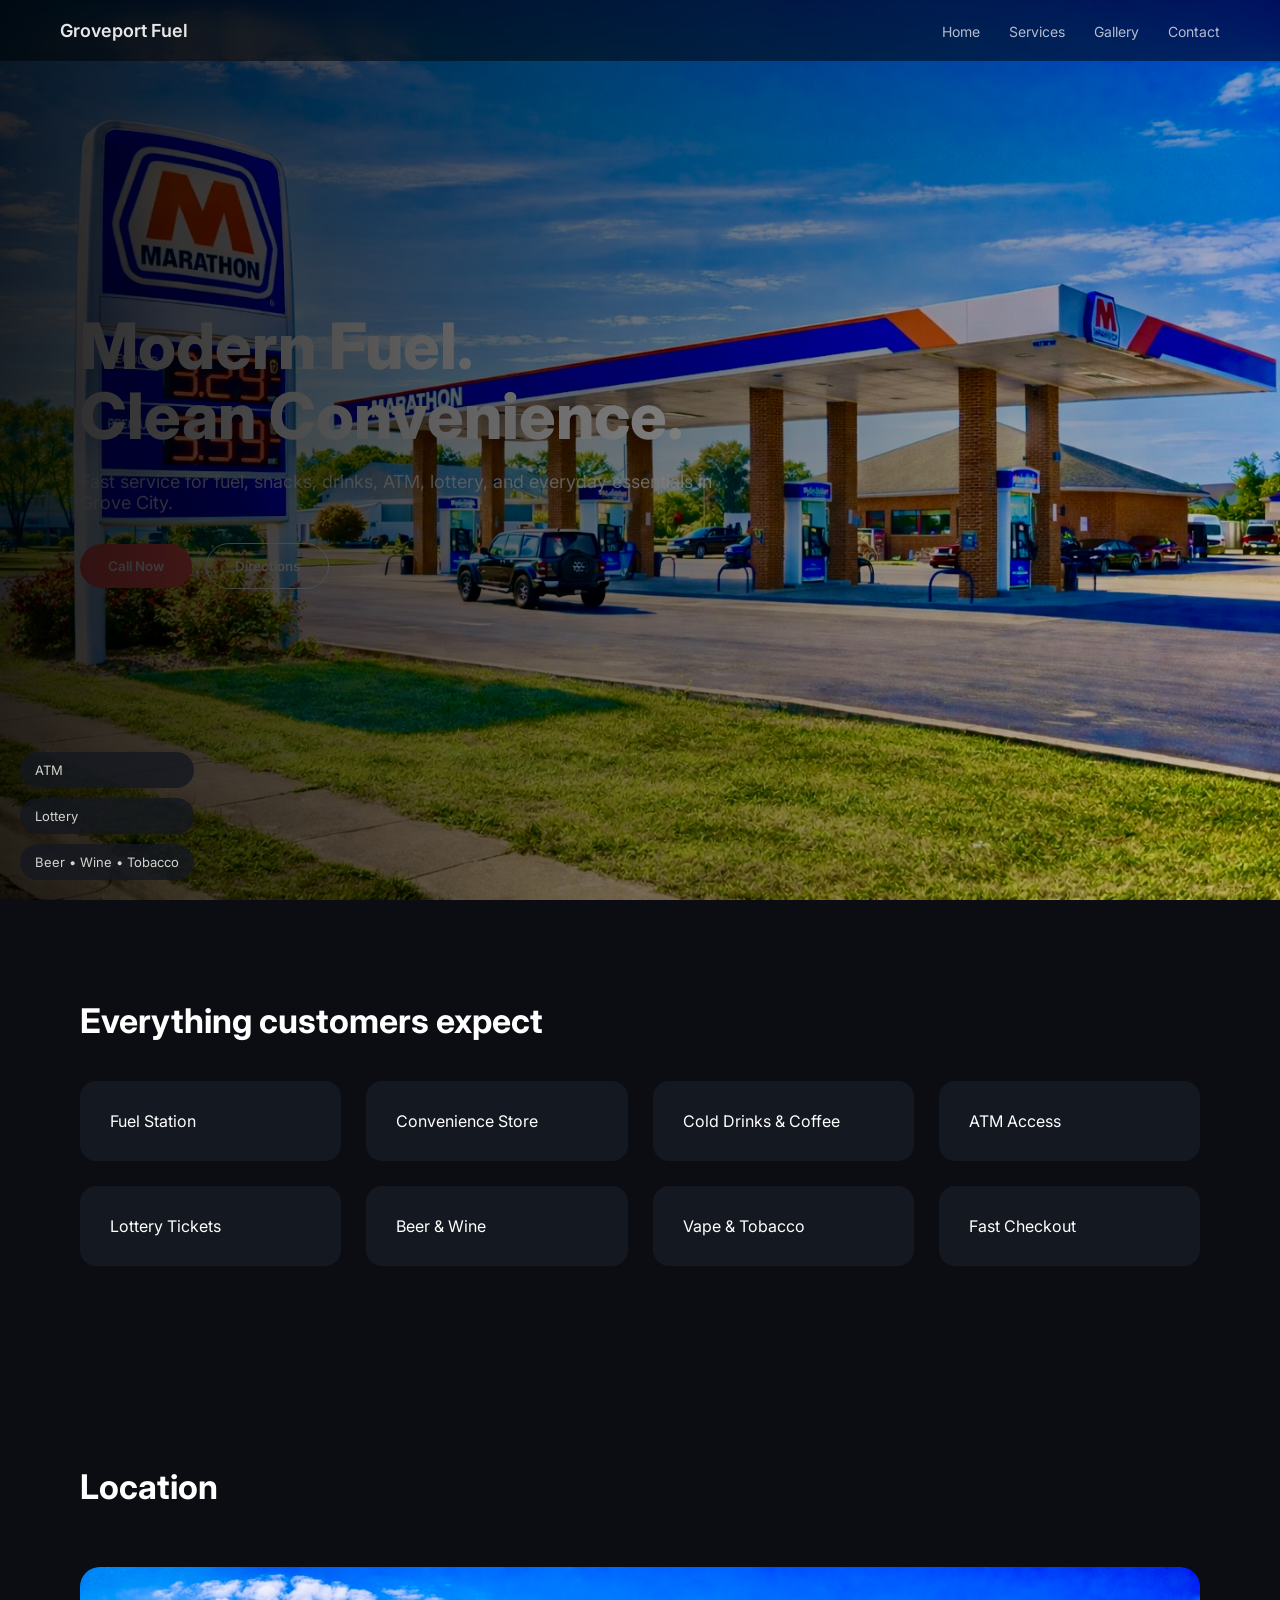
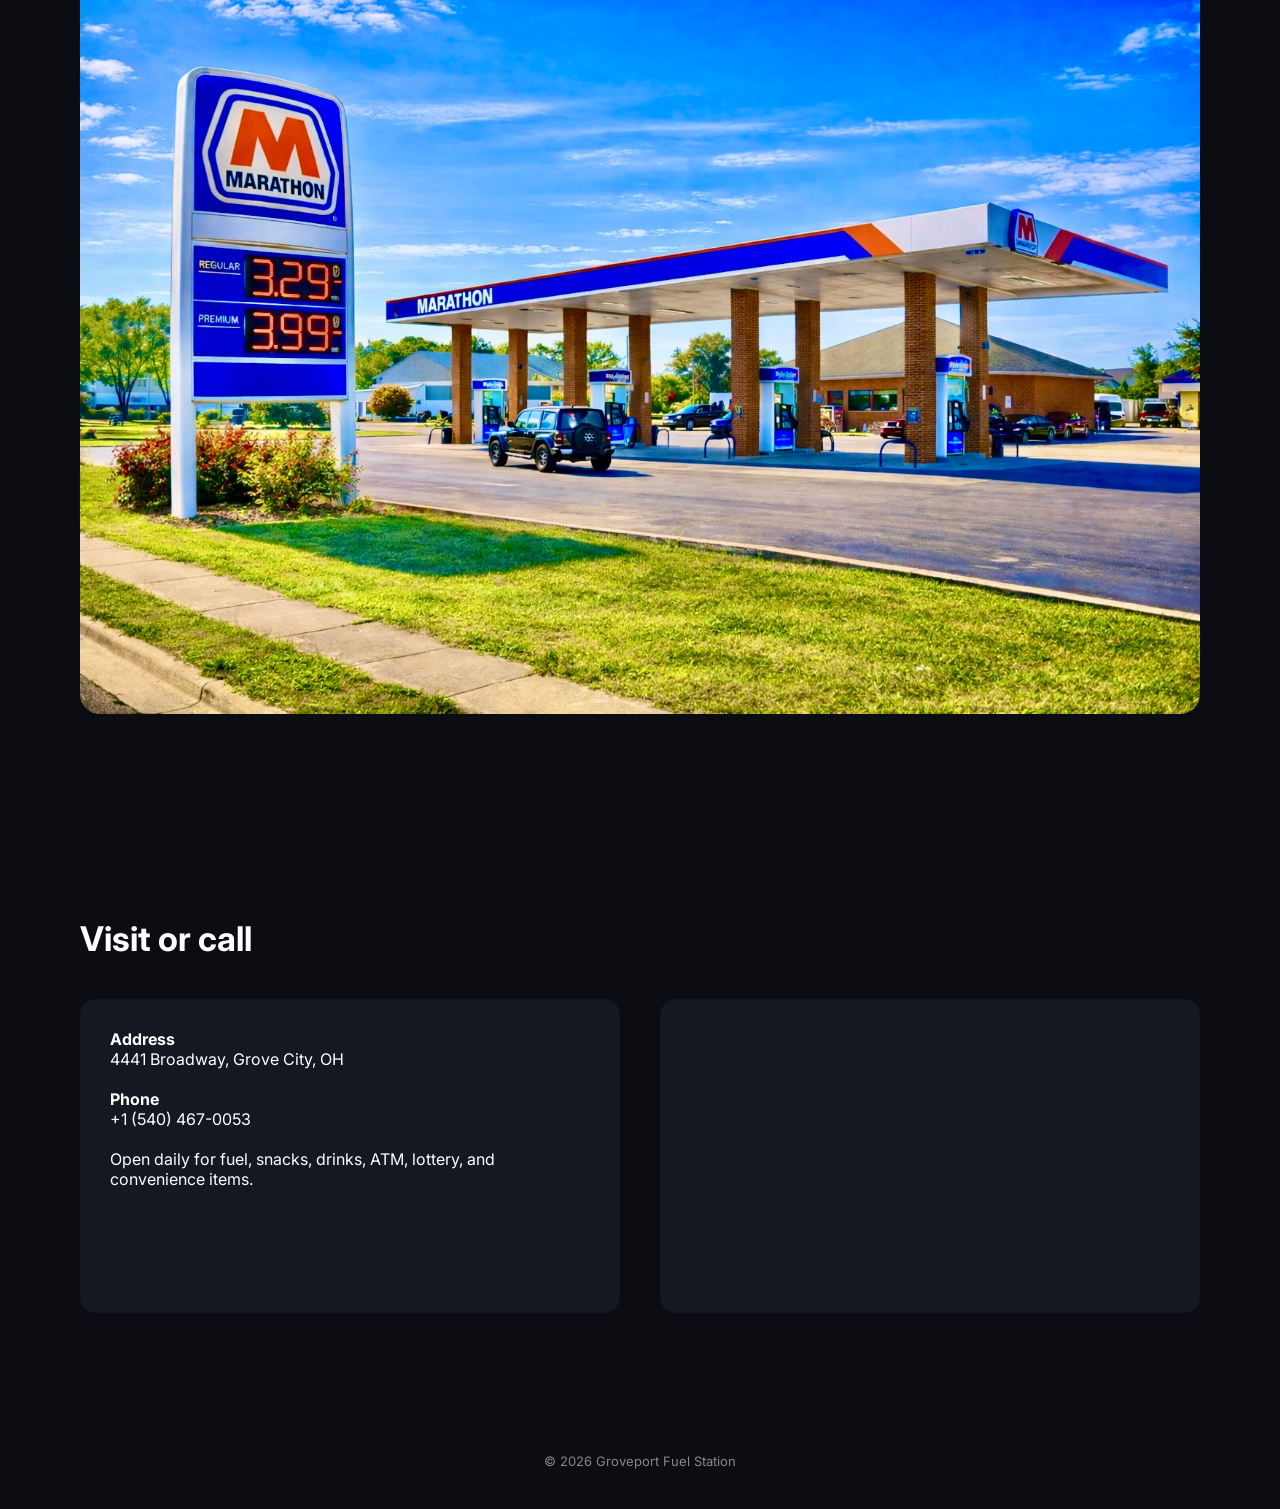
<file: index.html>
<!DOCTYPE html>
<html lang="en">
<head>
<meta charset="UTF-8">
<meta name="viewport" content="width=device-width, initial-scale=1.0">

<title>Groveport Fuel Station</title>

<link href="https://fonts.googleapis.com/css2?family=Inter:wght@300;400;600;800&display=swap" rel="stylesheet">

<style>
*{margin:0;padding:0;box-sizing:border-box;font-family:'Inter',sans-serif;}
body{background:#0b0d12;color:#fff;}

/* NAV */
nav{
display:flex;
justify-content:space-between;
align-items:center;
padding:20px 60px;
position:fixed;
width:100%;
z-index:999;
background:rgba(0,0,0,0.5);
backdrop-filter:blur(12px);
}

nav h1{
font-size:18px;
font-weight:600;
opacity:.9;
}

nav a{
margin-left:25px;
text-decoration:none;
color:#fff;
font-size:14px;
opacity:.7;
}

nav a:hover{opacity:1}

/* HERO */
.hero{
height:100vh;
background:url('hero-station.jpg') center/cover no-repeat;
display:flex;
align-items:center;
padding:0 80px;
position:relative;
}

.hero::after{
content:'';
position:absolute;
width:100%;
height:100%;
background:linear-gradient(to right,rgba(0,0,0,.85),rgba(0,0,0,.2));
top:0;
left:0;
}

.hero-content{
position:relative;
max-width:650px;
}

.hero h2{
font-size:64px;
font-weight:800;
margin-bottom:20px;
line-height:1.1;
}

.hero p{
font-size:18px;
opacity:.8;
margin-bottom:30px;
}

.btn{
padding:14px 28px;
border-radius:30px;
border:none;
font-weight:600;
cursor:pointer;
margin-right:10px;
}

.btn-main{
background:#ff5a5a;
color:#fff;
}

.btn-outline{
background:transparent;
border:1px solid #fff;
color:#fff;
}

/* FEATURES LEFT SIDE FLOAT */
.floating{
position:fixed;
left:20px;
bottom:20px;
display:flex;
flex-direction:column;
gap:10px;
z-index:999;
}

.floating div{
background:#141821;
padding:10px 15px;
border-radius:20px;
font-size:13px;
opacity:.8;
}

/* SECTION */
section{
padding:100px 80px;
}

h3{
font-size:34px;
margin-bottom:40px;
}

/* GRID */
.grid{
display:grid;
grid-template-columns:repeat(auto-fit,minmax(250px,1fr));
gap:25px;
}

.card{
background:#141821;
padding:30px;
border-radius:16px;
transition:.3s;
}

.card:hover{
transform:translateY(-6px);
background:#1c2230;
}

/* IMAGE */
.big-image{
width:100%;
border-radius:20px;
margin-top:20px;
}

/* CONTACT */
.contact{
display:grid;
grid-template-columns:1fr 1fr;
gap:40px;
}

.contact-box{
background:#141821;
padding:30px;
border-radius:16px;
}

footer{
text-align:center;
padding:40px;
opacity:.5;
font-size:13px;
}

/* MOBILE */
@media(max-width:768px){
.hero{padding:0 30px;}
section{padding:80px 30px;}
.hero h2{font-size:40px;}
.contact{grid-template-columns:1fr;}
}
</style>
</head>

<body>

<!-- NAV -->
<nav>
<h1>Groveport Fuel</h1>
<div>
<a href="#">Home</a>
<a href="#services">Services</a>
<a href="#gallery">Gallery</a>
<a href="#contact">Contact</a>
</div>
</nav>

<!-- HERO -->
<div class="hero">
<div class="hero-content">
<h2>Modern Fuel.<br>Clean Convenience.</h2>
<p>Fast service for fuel, snacks, drinks, ATM, lottery, and everyday essentials in Grove City.</p>

<button class="btn btn-main">Call Now</button>
<button class="btn btn-outline">Directions</button>
</div>
</div>

<!-- FLOAT LEFT -->
<div class="floating">
<div>ATM</div>
<div>Lottery</div>
<div>Beer • Wine • Tobacco</div>
</div>

<!-- SERVICES -->
<section id="services">
<h3>Everything customers expect</h3>

<div class="grid">
<div class="card">Fuel Station</div>
<div class="card">Convenience Store</div>
<div class="card">Cold Drinks & Coffee</div>
<div class="card">ATM Access</div>
<div class="card">Lottery Tickets</div>
<div class="card">Beer & Wine</div>
<div class="card">Vape & Tobacco</div>
<div class="card">Fast Checkout</div>
</div>
</section>

<!-- GALLERY -->
<section id="gallery">
<h3>Location</h3>
<img src="hero-station.jpg" class="big-image">
</section>

<!-- CONTACT -->
<section id="contact">
<h3>Visit or call</h3>

<div class="contact">

<div class="contact-box">
<p><strong>Address</strong><br>4441 Broadway, Grove City, OH</p>
<br>
<p><strong>Phone</strong><br>+1 (540) 467-0053</p>
<br>
<p>Open daily for fuel, snacks, drinks, ATM, lottery, and convenience items.</p>
</div>

<div class="contact-box">
<iframe
src="https://maps.google.com/maps?q=4441%20Broadway%20Grove%20City%20OH&t=&z=13&ie=UTF8&iwloc=&output=embed"
width="100%" height="250" style="border-radius:12px;border:0;">
</iframe>
</div>

</div>
</section>

<footer>
© 2026 Groveport Fuel Station
</footer>

</body>
</html>
</file>
